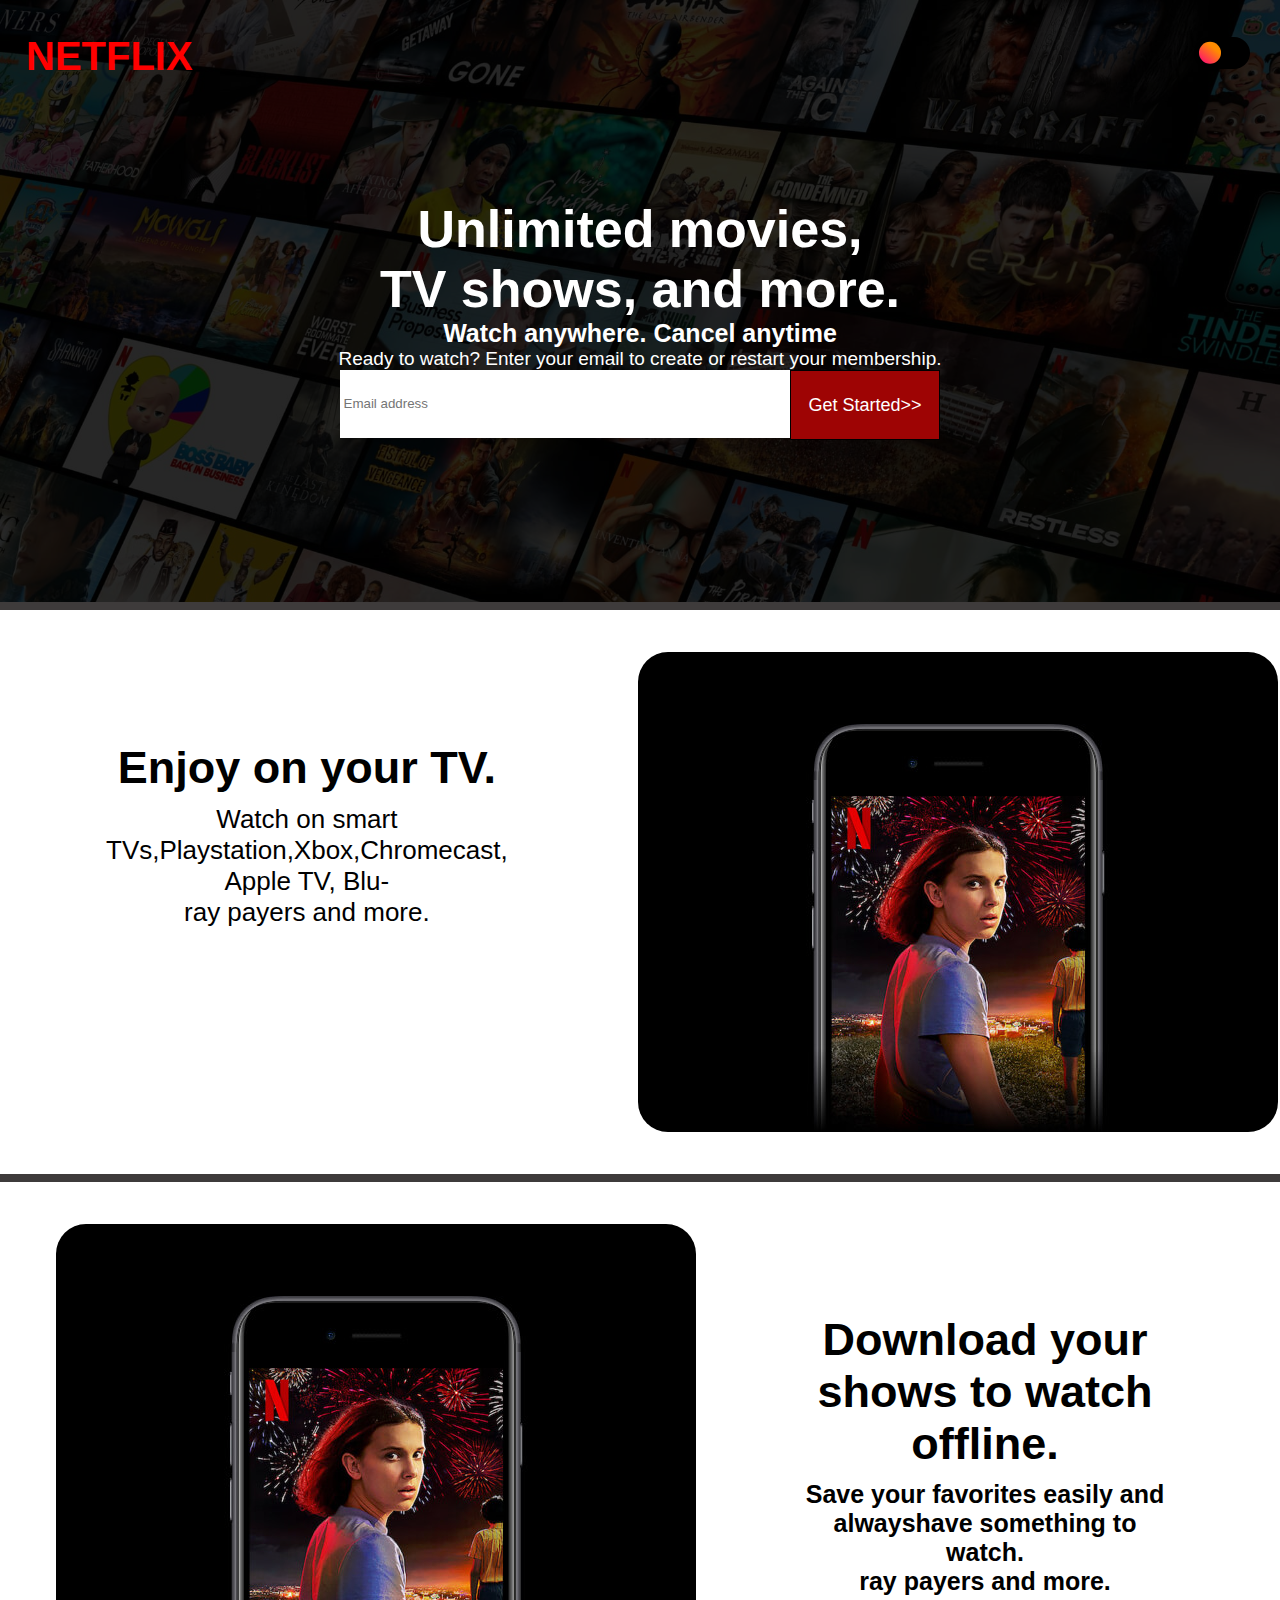
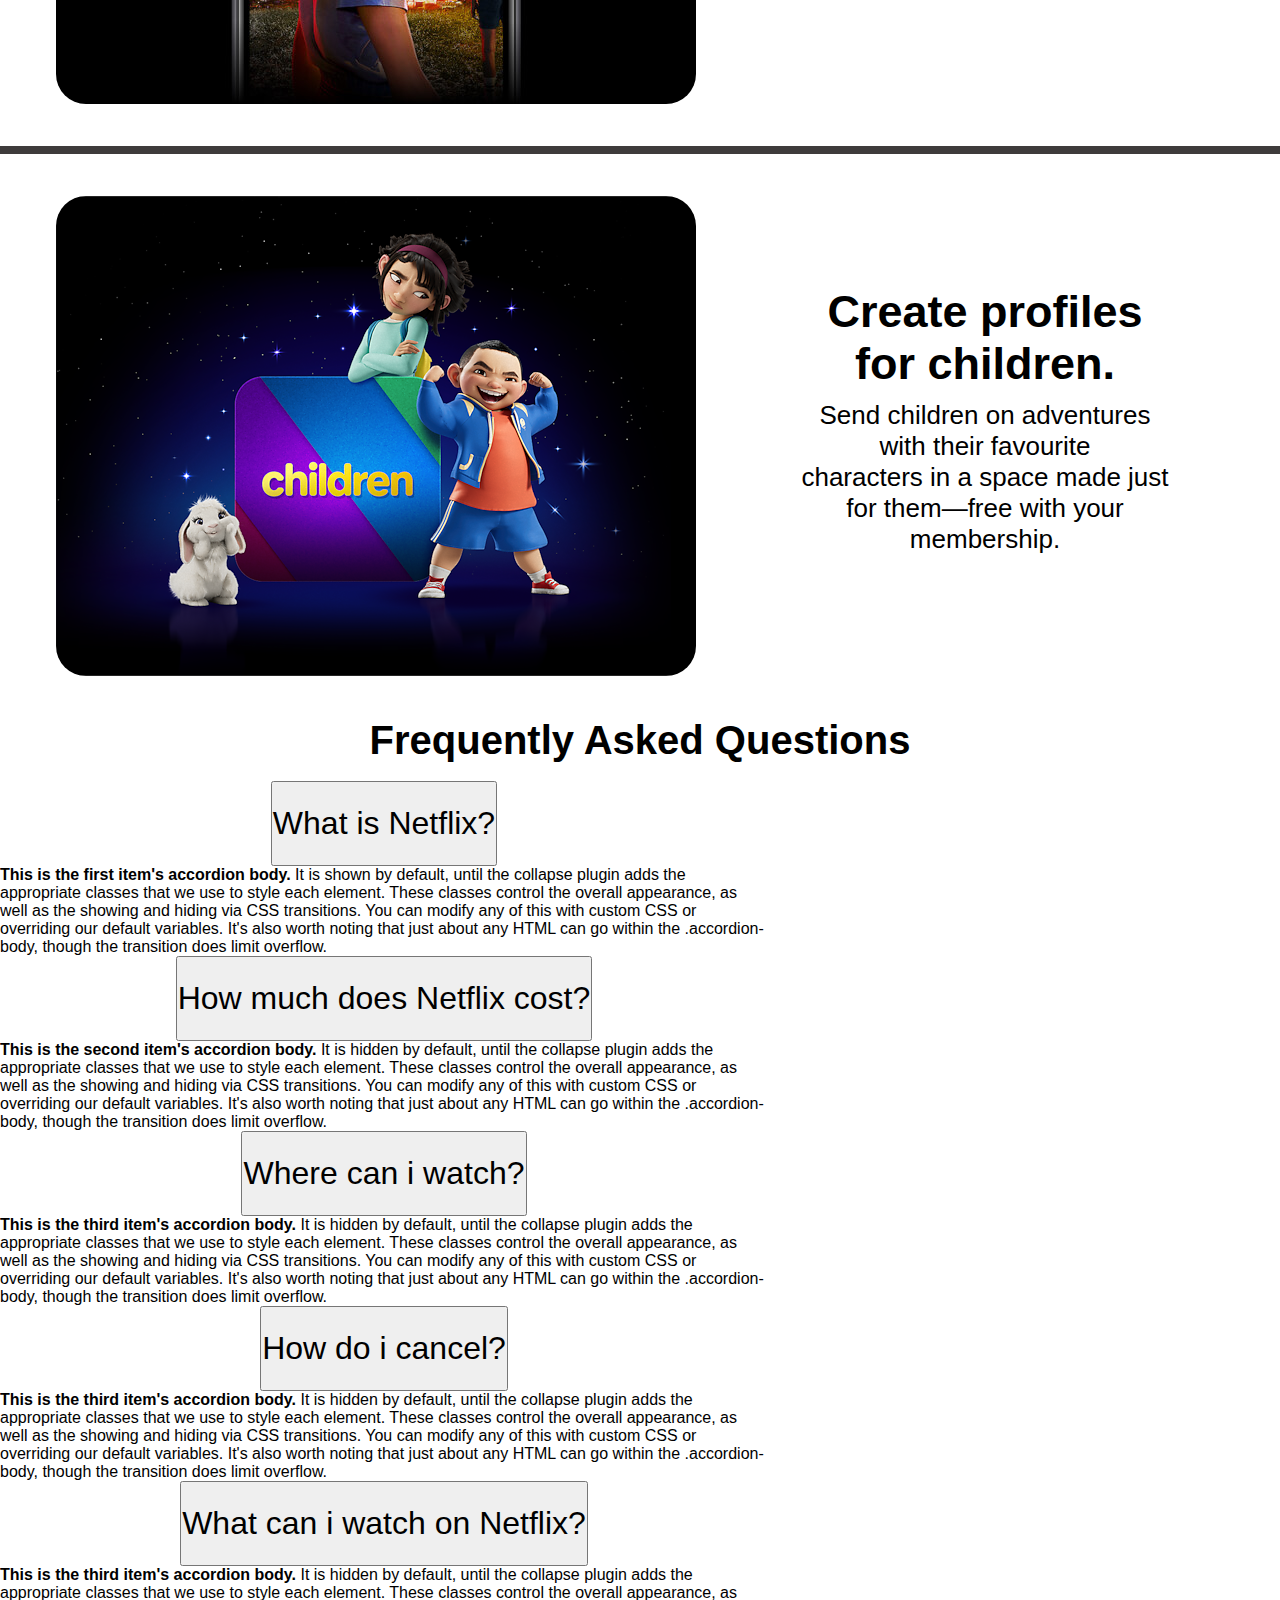
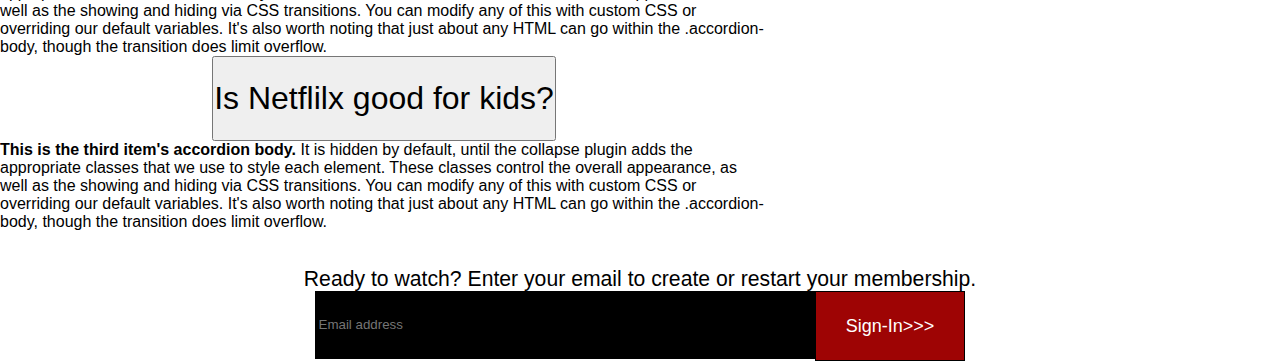
<file: index.html>
<!DOCTYPE html>
<html lang="en">
<head>
    <meta charset="UTF-8">
    <meta http-equiv="X-UA-Compatible" content="IE=edge">
    <meta name="viewport" content="width=device-width, initial-scale=1.0">
    <title>Index</title>
    <link href="https://cdn.jsdelivr.net/npm/bootstrap@5.2.2/dist/css/bootstrap.min.css" rel="stylesheet"
    integrity="sha384-Zenh87qX5JnK2Jl0vWa8Ck2rdkQ2Bzep5IDxbcnCeuOxjzrPF/et3URy9Bv1WTRi" crossorigin="anonymous">
<link rel="stylesheet" href="https://cdnjs.cloudflare.com/ajax/libs/font-awesome/6.2.0/css/all.min.css">
    <link rel="stylesheet" href="./index.css">
</head>
<body>
 <header>
    <div class="divb"> 
        <label class="jj" for="">NETFLIX</label>

        <label class="switch">
          <input type="checkbox" id="toggle-btn">
          <span class="slider"></span>
      </label>
    
    </div>

        <div class="email-form-container">
                <h2 >Unlimited movies, <br>TV shows, and more.</h2>
                <h4 >Watch anywhere. Cancel anytime</h4>
                <p >Ready to watch? Enter your email to create or restart your membership.</p>

            <div style="display: flex;justify-content: center;" >
               <input type="email" class="jpj" id="email" value="" placeholder="Email address" required>
               <br>
               <button type ="submit" class="butt" onclick="next()">Get Started>></button>
            </div>
            <!-- <span id="pop"></span>
            -->
            <br>
            <br>
        </div>
        
 </header>
 <main>
 <div class="feature">
   <div class="features-note">
    <h2 class="h2">Enjoy on your TV.</h2>
    <h4  class="h4">Watch on smart TVs,Playstation,Xbox,Chromecast, Apple TV, Blu- <br>
         ray payers and more.</h4>
        
   </div>
       
            <img src="./images/mobile.png" alt="" class="img-feature" srcset="">
        
        </div>


 <div class="feature"> 
    
        <img src="./images/mobile.png" alt="" class="img-feature" srcset="">
    
   <div class="features-note">
    <h2 class="h2">Download your shows to watch offline.</h2>
    <h4  class="h44">Save your favorites easily and alwayshave something to <br> watch.<br>
         ray payers and more.</h4>
        
   </div>
        
        </div>
 <div class="feature"> 
    
        <img src="./images/children.png" alt="" class="img-feature" srcset="">
    
   <div class="features-note">
    <h2 class="h2" >Create profiles for children.</h2>
    <h4 class="h4" >  Send children on adventures with their favourite <br> characters in a
        space made just for them—free with your membership.</h4>
        
   </div>
        
        </div>
        
  
    
    <h1>Frequently Asked Questions</h1>
  <br>
  <div class="container ">
      <div class="row ">

          <div class="accordion" id="accordionExample">
              <div class="accordion-item">
                  <h2 class="accordion-header" id="headingOne">
                      <button class="accordion-button" type="button" data-bs-toggle="collapse"
                          data-bs-target="#collapseOne" aria-expanded="true" aria-controls="collapseOne">
                          What is Netflix?
                      </button>
                  </h2>
                  <div id="collapseOne" class="accordion-collapse collapse show" aria-labelledby="headingOne"
                      data-bs-parent="#accordionExample">
                      <div class="accordion-body">
                          <strong>This is the first item's accordion body.</strong> It is shown by default, until the
                          collapse plugin adds the appropriate classes that we use to style each element. These
                          classes control the overall appearance, as well as the showing and hiding via CSS
                          transitions. You can modify any of this with custom CSS or overriding our default variables.
                          It's also worth noting that just about any HTML can go within the
                          <code>.accordion-body</code>, though the transition does limit overflow.
                      </div>
                  </div>
              </div>
              <div class="accordion-item">
                  <h2 class="accordion-header" id="headingTwo">
                      <button class="accordion-button collapsed" type="button" data-bs-toggle="collapse"
                          data-bs-target="#collapseTwo" aria-expanded="false" aria-controls="collapseTwo">
                          How much does Netflix cost?
                      </button>
                  </h2>
                  <div id="collapseTwo" class="accordion-collapse collapse" aria-labelledby="headingTwo"
                      data-bs-parent="#accordionExample">
                      <div class="accordion-body">
                          <strong>This is the second item's accordion body.</strong> It is hidden by default, until
                          the collapse plugin adds the appropriate classes that we use to style each element. These
                          classes control the overall appearance, as well as the showing and hiding via CSS
                          transitions. You can modify any of this with custom CSS or overriding our default variables.
                          It's also worth noting that just about any HTML can go within the
                          <code>.accordion-body</code>, though the transition does limit overflow.
                      </div>
                  </div>
              </div>
              <div class="accordion-item">
                  <h2 class="accordion-header" id="headingThree">
                      <button class="accordion-button collapsed" type="button" data-bs-toggle="collapse"
                          data-bs-target="#collapseThree" aria-expanded="false" aria-controls="collapseThree">
                          Where can i watch?
                      </button>
                  </h2>
                  <div id="collapseThree" class="accordion-collapse collapse" aria-labelledby="headingThree"
                      data-bs-parent="#accordionExample">
                      <div class="accordion-body">
                          <strong>This is the third item's accordion body.</strong> It is hidden by default, until the
                          collapse plugin adds the appropriate classes that we use to style each element. These
                          classes control the overall appearance, as well as the showing and hiding via CSS
                          transitions. You can modify any of this with custom CSS or overriding our default variables.
                          It's also worth noting that just about any HTML can go within the
                          <code>.accordion-body</code>, though the transition does limit overflow.
                      </div>
                  </div>
              </div>
              <div class="accordion-item">
                  <h2 class="accordion-header" id="headingfour">
                      <button class="accordion-button collapsed" type="button" data-bs-toggle="collapse"
                          data-bs-target="#collapsefour" aria-expanded="false" aria-controls="collapseThree">
                          How do i cancel?
                      </button>
                  </h2>
                  <div id="collapsefour" class="accordion-collapse collapse" aria-labelledby="headingfour"
                      data-bs-parent="#accordionExample">
                      <div class="accordion-body">
                          <strong>This is the third item's accordion body.</strong> It is hidden by default, until the
                          collapse plugin adds the appropriate classes that we use to style each element. These
                          classes control the overall appearance, as well as the showing and hiding via CSS
                          transitions. You can modify any of this with custom CSS or overriding our default variables.
                          It's also worth noting that just about any HTML can go within the
                          <code>.accordion-body</code>, though the transition does limit overflow.
                      </div>
                  </div>
              </div>
              <div class="accordion-item">
                  <h2 class="accordion-header" id="headingfive">
                      <button class="accordion-button collapsed" type="button" data-bs-toggle="collapse"
                          data-bs-target="#collapsefive" aria-expanded="false" aria-controls="collapseThree">
                          What can i watch on Netflix?
                      </button>
                  </h2>
                  <div id="collapsefive" class="accordion-collapse collapse" aria-labelledby="headingfive"
                      data-bs-parent="#accordionExample">
                      <div class="accordion-body">
                          <strong>This is the third item's accordion body.</strong> It is hidden by default, until the
                          collapse plugin adds the appropriate classes that we use to style each element. These
                          classes control the overall appearance, as well as the showing and hiding via CSS
                          transitions. You can modify any of this with custom CSS or overriding our default variables.
                          It's also worth noting that just about any HTML can go within the
                          <code>.accordion-body</code>, though the transition does limit overflow.
                      </div>
                  </div>
              </div>
              <div class="accordion-item">
                  <h2 class="accordion-header" id="headingsix">
                      <button class="accordion-button collapsed" type="button" data-bs-toggle="collapse"
                          data-bs-target="#collapsesix" aria-expanded="false" aria-controls="collapseThree">
                          Is Netflilx good for kids?
                      </button>
                  </h2>
                  <div id="collapsesix" class="accordion-collapse collapse" aria-labelledby="headingsix"
                      data-bs-parent="#accordionExample">
                      <div class="accordion-body">
                          <strong>This is the third item's accordion body.</strong> It is hidden by default, until the
                          collapse plugin adds the appropriate classes that we use to style each element. These
                          classes control the overall appearance, as well as the showing and hiding via CSS
                          transitions. You can modify any of this with custom CSS or overriding our default variables.
                          It's also worth noting that just about any HTML can go within the
                          <code>.accordion-body</code>, though the transition does limit overflow.
                      </div>
                  </div>
              </div>
          </div>
      </div>
      </div>
      <br>
      <br>
      <p style="font-size: 21.2px;">Ready to watch? Enter your email to create or restart your membership.</p>
    
    <div style="display: flex;justify-content: center;flex-wrap: wrap;" >
       <input type="email" class="jpjp" id="email" value="" placeholder="Email address" required>
       <br>
       <button type ="submit" class="butt" onclick="next()">Sign-In>>></button>
    </div>
   </main>

</body>
<script src="https://cdn.jsdelivr.net/npm/bootstrap@5.2.2/dist/js/bootstrap.bundle.min.js"></script>
<script src="./index.js"></script>
</html>
</file>
<file: index.css>
*{
  font-family: 'Poppins', sans-serif;
  margin: 0;
  padding: 0;
  box-sizing: border-box;
}
.email-form-container{
  color: white;
}
   header {
        background-image: url(./images/netflix3.jpg);
        background-repeat: no-repeat;
        background-size: cover;
        background-blend-mode: overlay;
        background-color: rgba(0, 0, 0, 0.801);
        /* max-height: 1200px; */
        padding: 1rem;
       /* margin: auto; */
       width: 100%;
      
    }
    .email-form-container{
      height: 100%;
      padding: 110px;
      
    }
    /* main{
        padding-top: 30px;
        padding-bottom: 60px;
       
    } */
    
    .primary-button {
      background-color: #dc030f;
      border: 1px solid #dc030f;
      color: white;
      padding: 1rem 1.5rem;
      width: 200px;
      border-radius: 2px;
      font-size: 15px;
      letter-spacing: 1px;
    }
    .feature {
      border-top: 8px solid #3e3b3b;
      padding: 2rem 1rem;
    
      /* background-color: black; */
    font-size: 25px;
    font-weight: 600;
    display: flex;
    /* height: 700px; */
  min-height: 30%;

    }
  
    .img-feature{
      width: 60%;
      height: 90%;
      max-width: 53%;
      max-height: 60%;
      padding: 10px 10px;
      margin-left: 30px;
      border-radius: 40px;
    }

    .features-note {
      text-align: center;
      padding: 50px;
      margin: 40px;
  
    }
    
  
    .jj{
        color: red;
        font-size: 40px;
        padding: 8px 0px 0px;
        font-family: sans-serif;
        font-weight: 700;
        
    }
    .jh{
        background-color: rgb(201, 6, 6);
        padding: 5px 10px;
        border-radius: 5px;
        border: 0;
        
    }
    a{
        color: white;
        text-decoration: none;
        font-size: 15px;
    }
    .jpj {
        
        width: 450px;
        height: 7.5vh;
        padding: 3.5px;
        border: black; 
      
    }
    .jpjp{
      width: 500px;
      height: 7.5vh;
      padding: 3.5px;
      border: black; 
      color: white;
    background-color: black;
    }
    .email{
       
        width: 500px;
        height: 5.5vh;
        border:1px solid black; 
        border-radius: 6px; 
    }
    h2{
      font-size: 52px;
      /* color: white; */
      text-align: center;
    }
     h4{
        /* color: white; */
        text-align: center;
        font-size: 25px;
    }
    p{
      /* color: white; */
      text-align: center;
      font-size: 19px;
    }
    h1{
        text-align: center; 
        /* color:white; */
         font-size: 40px;
         font-weight: bold;
    }
    .butt{
        background-color: rgb(158, 4, 4);
        color: white;
        height: 7.8vh;
        padding: 10px;
        width: 150px;
        font-size: 18px;
        border: 1px solid black;
        /* border-radius: 10px; */
       
        
    }
    .divb{

display: flex;
align-items: center;
justify-content: space-between;
padding-top: 0;
max-height: 50%;
padding: 10px;
    }
    .h2{
      font-size: 45px;
      font-weight: 700; 
      margin: 10px 0;
    }
    .h4{
      font-size: 26px;
      font-weight: 300;
    }
    #pop{
        color: red;
        font-size: 1.2rem;
        display: flex;
        justify-content: center;
        /* margin-right: 360px; */
        width: 100%;
    }
    .butt:active{
            color: grey;
        }
    .ppj{
        margin-left: 9%;
        display: flex;
    }
    
    .accordion-button {
        font-size: 2rem;
        height: 85px;
        
    }

    
    .accordion {
        --bs-accordion-color: white;
        --bs-accordion-bg: rgb(60, 60, 60);
        --bs-accordion-btn-color: white;
        --bs-accordion-inner-border-radius: 0;
        --bs-accordion-border-radius: 0;
        --bs-accordion-border-width: 5px;
        --bs-accordion-border-color: black;
        --bs-accordion-active-bg: rgb(60, 60, 60);
        --bs-accordion-active-color: white;
        --bs-accordion-btn-focus-box-shadow: none;
    }
    .media{
      font-size: 40px;
      padding: 8px 0px 0px;
      font-family: sans-serif;
      font-weight: 400;
      color: white;
      
    }
    .media_side{
      background-color: rgb(201, 6, 6);
      padding: 15px 20px;
      border-radius: 5px;
      border: none;
      
    }
  
    .top{
        background-image: url(./images/cinema.jpg);
        
     }

     /* style movie page here */
     .moviecontent{
        display: grid;
        grid-template-columns: repeat(auto-fit,minmax(250px,auto));
        gap:1.5rem;
        justify-content: center;
        align-content: center;
        padding: 0;
       
      }
 .contain{
    max-width: 1650px;
    padding: 4rem;
    margin: auto;
    width: 100%;
    /* background-color: black; */
 }
 .container{
  width:60%;
 }


 /* dark mode start here

   */
   .switch{
    display: block;
    float: right;
    margin: 0.25rem;
    --width-of-switch: 3.5rem;
    --height-of-switch: 2em;
    --size-of-icon: 1.4em;
    --slider-offset:0.3em;
    position: relative;
    width: var(--width-of-switch);
    height: var(--height-of-switch);
}

.switch input{
    opacity: 0;
    width: 0;
    height: 0;
}
.slider{
    position: absolute;
    cursor: pointer;
    top: 0;
    left: 0;
    right: 0;
    bottom: 0;
    background-color: black;
    transition: .4s;
    border-radius: 30px;
}
.slider::before{
    position: absolute;
    content: "";
    height: var(--size-of-icon, 1.4em);
    width: var(--size-of-icon,1.4em);
    border-radius: 20px;
    left: var(--slider-offset,0.3em);
    top: 50%;
    transform: translateY(-50%);
    background: linear-gradient(40deg,#ff0080,#ff8c00 70%);
}
input:checked + .slider{
    background-color: white;
}
input:checked + .slider::before{
    left: calc(87% - var(--size-of-icon, 1.4em) +
     var(--slider-offset, 0.3em));
     background: white ;
 box-shadow: inset -3px -2px 5px -2px #191655,
     inset -10px -4px 0 0 #a3dafb;
}
/* dark theme */

.dark-mode-theme{
background-color: #0e0e0e;
color: white;

}

/* 
dark mode ends here */

  .movie-box{
    position: relative;
     /* background-color: #fff; */
    padding-bottom: 0;
    border-radius: 6px;
     height: 350px;  
   
  }

  .pic{
    overflow: hidden;
  }
  
  .pic:hover img{
  transform: scale(1.5);
  }
  
  
  .movie-img{
    transition: 0.4s;
    aspect-ratio: 1/1;
    object-fit: cover;
    border-radius: 6px;
    width: 100%;
    height: 280px; 
   
  }
  
  .movie-title{
    font-size: 1rem;
    font-weight: 600;
    /* color:#ff6348; */
   
  }
  
  .movie-price{
    font-weight:300 ;  
    padding: 15px;
 }
  .showpage{
    display: flex;
align-items: center;
justify-content: space-between;
padding-top: 0;
max-height: 50%;
padding: 10px;
  }
  
  .fa-heart{
    position: absolute;
    bottom: 0;
    right: 0;
    color:blue;
   padding: 10px;
    font-size: 1.5rem;
    cursor: pointer;
    transition: 0.5s;
  }
 
  .fa-solid{
    position: absolute;
    bottom: 0;
    right: 0;
    color:red;
    font-size: 1.5rem;
    cursor: pointer;
    transition: 0.5s;
  }
  .fa-solid:active{
   
    background-color: red;
    color: white;
    border-radius: 20px;
    
  }
  .fa-heart:active{
   
    
    color: white;
    border-radius: 20px;
    
  }
  #count{
    font-size: 1rem;
    padding: 2px;
  }
  ul li{
    display: block;
    width: 100%;
    padding: 0;
  }
#image{
  width: 100%;
}
.modal-content{
  width: 90%;
  background-color: wheat;
}
 #titles{
  color: steelblue;
  font-size: 1.5rem;
 }
 .modal-title{
  color: steelblue;
  font-size: 2.5rem;
 }
 #overview{
  font-size: 1rem;
  color: black;
  padding-bottom: 20px;
 }
 .modal-footer{
  padding: 0;
  padding-top: 0;
 }
 #iframe{
width: 100%;
 }
 .btn{
  border: 1.5px solid black;
  color: rgb(255, 0, 0);
  background-color: rgb(163, 135, 135);
  margin-top: 13%;
}
.media-h2{
  font-size: 52px;
   /* color: wheat; */
   padding: 60px;
}

@media(max-width: 768px){
  *{
  width: 100%;
  margin: 0;
  }
  header{
    width: 100%;
  min-height: 100%;
    display: block;
    justify-content: space-between;
    align-items: center;
    padding: 20px;
   
  }

  .modal-content{
    min-width: 100%;
    background-color: rgb(157, 62, 21);
  }

.divb{
max-width: 100%;
display: flex;
justify-content: space-between;
align-content: space-between;
      }

      .jj{
        padding: 10px;
        font-size: 20px;
     
    }
    .jh{
   padding: 10px;
   width: 100px;
   border: 1px solid black;
    }
    .email-form-container{
      width: 100%;
    max-width: 100%;
    min-height: 100%;
    padding: 30px;
    }
    h2{
      font-size: 30px;
      width: 100%;
      font-weight: 100;
     
    }
    h4{
      font-size: 15px;
    }
    .jpj{
      padding: 1rem;
    color: black;
    font-size: 20px;
    min-width: 95%;
    border-radius: 0;
  
    }
    .jpjp{
      padding: 1rem;
    color: black;
    font-size: 15px;
    max-width: 95%;
    border-radius: 0;
  
    }
    .butt{
      /* padding: 1rem; */
      color: white;
      font-size: 12px;
     min-width: 35%;
   /* border-radius: 7px; */
    }
    .container{
      justify-content: center;
      display: flex;
    }
}


@media(max-width: 768px){

  .feature{
    max-width: 100%;
    flex-direction: column;
    padding: 0;
    margin: 0%;
    min-height: 70vh;
  
  }

  .features-note{
    text-align: center;
    max-width: 100%;
    margin: 0%;
    font-size: 5px;
    padding: 5%;
  }
  .h2{
    font-size: 35px;
   padding: 0;
  }
  .h4{
    font-size: 20px;
  }
  .h44{
    display: none;
  }
  .img-feature{
    
    min-width: 100%;
    min-height: 50vh;
   object-fit: cover;
   margin: 0;
  }
   main{
   max-width:100% ;
  } 

  h1{
    font-size: 35px;
    text-align: center;
    padding-top: 60px;
  }
  .container{

    min-width: 100%;
    padding: 1px 3px;
    justify-content: center;
  }

  .accordion-button {
    font-size: 1.5rem;
    height: 65px;
    text-align: center;
    max-width: 100%;
}

}

@media(max-width: 768px){
  *{
    width: 100%;
    margin: 0;
    
    }
  .showpage{
    width: 100%;
    min-height: 70%;
   
  }

 .media{
  font-size: 25px;

 }
 .media_side{
  width: 25%;
  padding: 4px 3px;
  border: 1px solid black;

 }
 .center{
  display: none;
 }
 .media-h2{
 padding: 60px;
  font-size: 30px;
  min-height: 70%;
  
 }
 .contain{
  padding: 0%;
  margin: 0%;
 
 }
 .fa-heart{
  display: flex;
    bottom: 0;
    color:blue;
    padding: 10px;
    font-size: 1.1rem;
    cursor: pointer;
    transition: 0.5s;
}
.movie-price{
  display: none;
}

}
</file>
